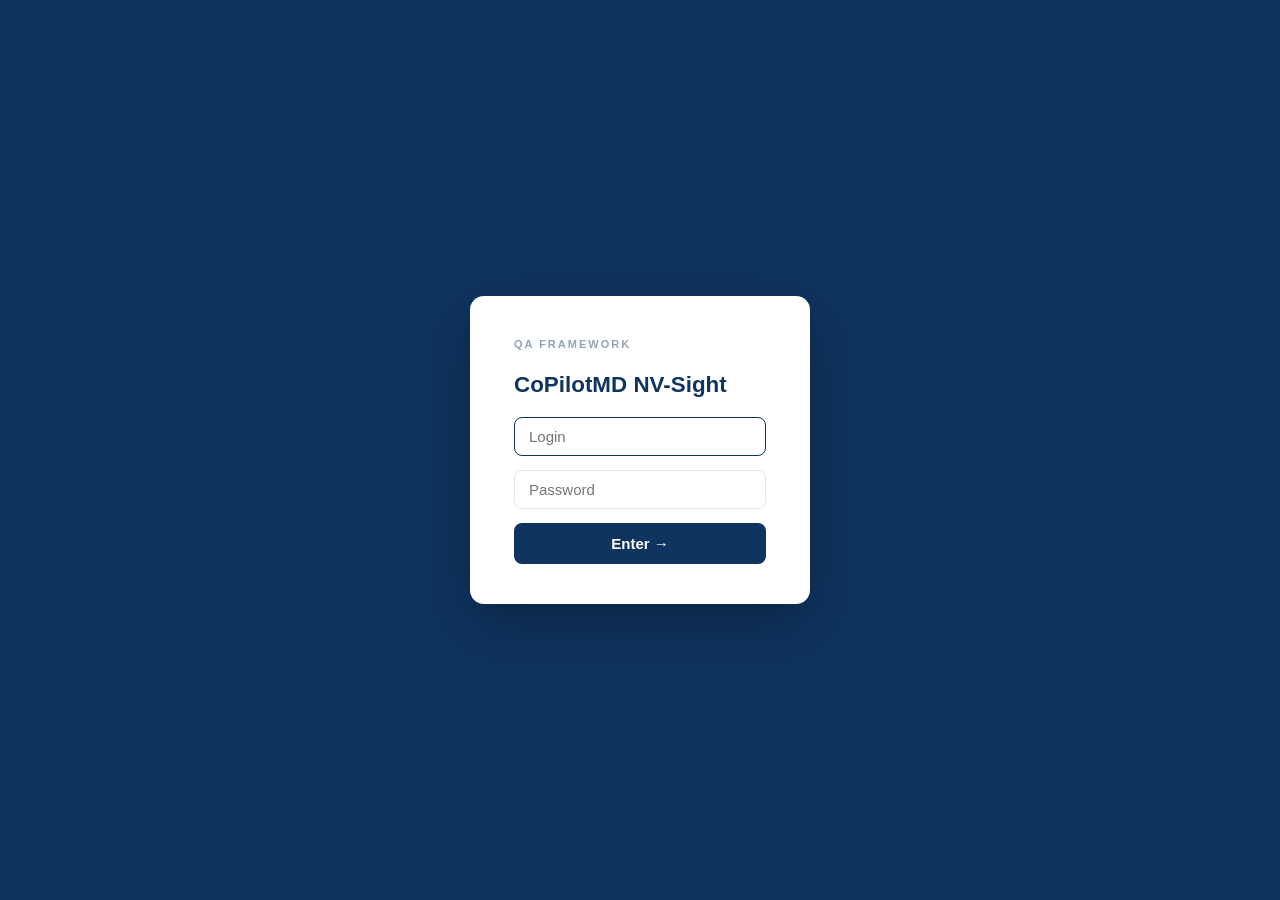
<file: index.html>
<!DOCTYPE html>
<html lang="en">
<head>
  <meta charset="UTF-8" />
  <meta name="viewport" content="width=device-width, initial-scale=1.0"/>
  <title>CoPilotMD NV-Sight — QA Framework</title>
  <link rel="icon" type="image/svg+xml" href="favicon.svg">
  <link rel="stylesheet" href="styles.css" />
</head>
<body>

<div id="login-screen">
  <div class="login-box">
    <div class="login-logo">QA Framework</div>
    <h2>CoPilotMD NV-Sight</h2>
    <input type="text"     id="login-user" placeholder="Login"    autocomplete="username" />
    <input type="password" id="login-pass" placeholder="Password" autocomplete="current-password"
           onkeydown="if(event.key==='Enter')doLogin()" />
    <div id="login-error"></div>
    <button onclick="doLogin()">Enter →</button>
  </div>
</div>

<div id="app-layout" class="layout" style="display:none">
  <nav id="sidebar">
    <div class="nav-header">
      <div class="logo">QA Framework</div>
      <h2>CoPilotMD<br>NV-Sight</h2>
      <div class="subtitle">Mykhailo Novozhenov · QA Expert</div>
    </div>
    <ul id="nav-list"></ul>
  </nav>
  <main id="main"></main>
</div>

<script src="app.js"></script>
</body>
</html>
</file>
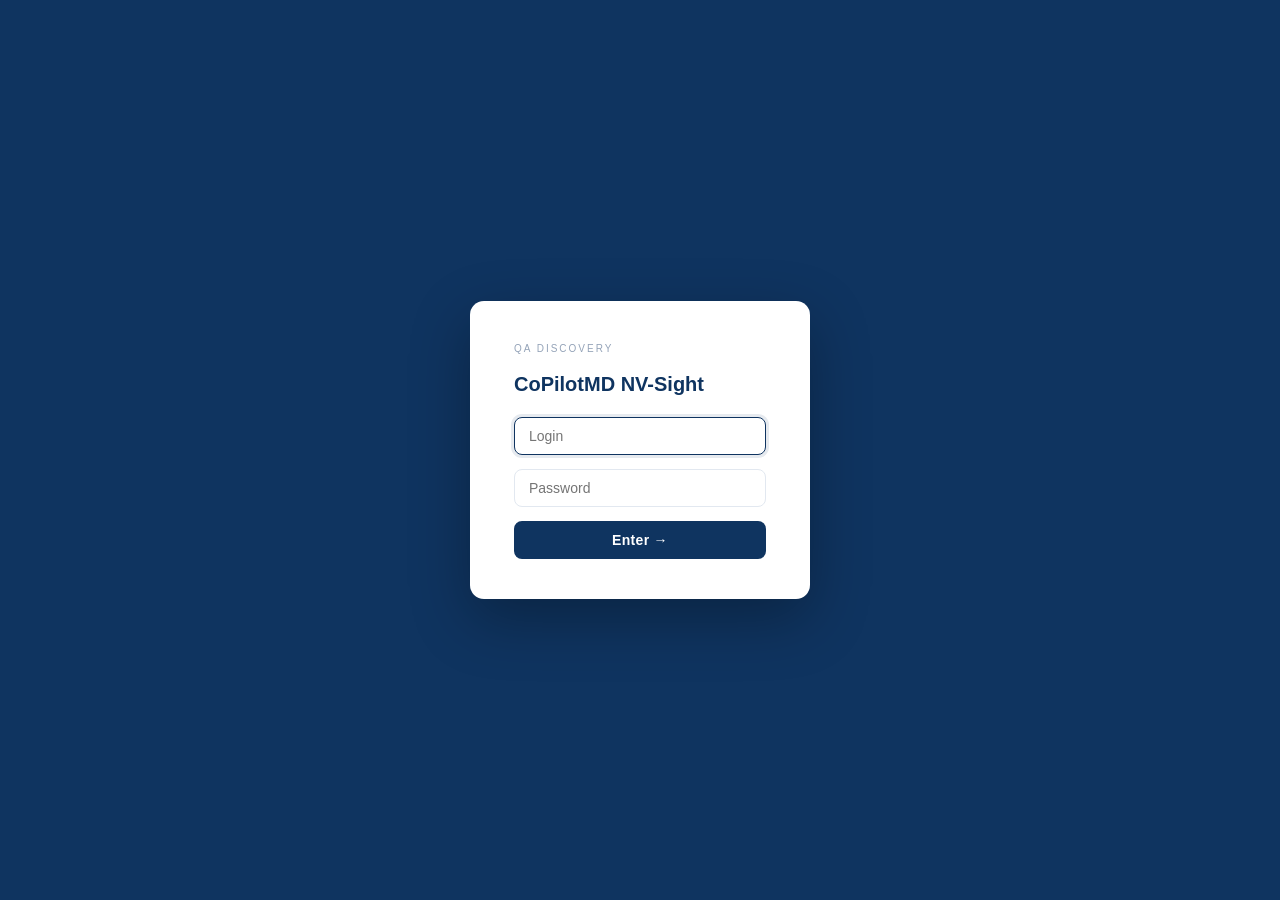
<file: index-old.html>
<!DOCTYPE html>
<html lang="en">
<head>
  <meta charset="UTF-8" />
  <meta name="viewport" content="width=device-width, initial-scale=1.0"/>
  <title>CoPilotMD NV-Sight — QA Discovery</title>
  <link rel="stylesheet" href="styles-old.css" />
</head>
<body>

<div id="login-screen">
  <div class="login-box">
    <div class="login-logo">QA Discovery</div>
    <h2>CoPilotMD NV-Sight</h2>
    <input type="text"     id="login-user" placeholder="Login"    autocomplete="username" />
    <input type="password" id="login-pass" placeholder="Password" autocomplete="current-password"
           onkeydown="if(event.key==='Enter')doLogin()" />
    <div id="login-error"></div>
    <button onclick="doLogin()">Enter →</button>
  </div>
</div>

<div id="app-layout" class="layout" style="display:none">
  <nav id="sidebar">
    <div class="nav-header">
      <div class="lang-switch">
        <button id="btn-en" class="lang-btn active" onclick="switchLang('en')">EN</button>
        <button id="btn-ru" class="lang-btn" onclick="switchLang('ru')">RU</button>
      </div>
      <div class="logo">QA Discovery</div>
      <h2>CoPilotMD<br>NV-Sight</h2>
      <div class="subtitle" id="nav-subtitle"></div>
    </div>
    <ul id="nav-list"></ul>
    <div id="nav-footer"></div>
  </nav>
  <main id="main"></main>
</div>

<script src="app-old.js"></script>
</body>
</html>
</file>
<file: styles.css>
* { box-sizing: border-box; margin: 0; padding: 0; }

body {
  font-family: -apple-system, BlinkMacSystemFont, 'Segoe UI', Roboto, sans-serif;
  background: #eef2f7;
  color: #1a1a2e;
  font-size: 15px;
  line-height: 1.6;
}

/* ── LOGIN ── */
#login-screen {
  display: flex;
  align-items: center;
  justify-content: center;
  min-height: 100vh;
  background: #0f3460;
}

.login-box {
  background: #fff;
  border-radius: 14px;
  padding: 40px 44px;
  width: 340px;
  display: flex;
  flex-direction: column;
  gap: 14px;
  box-shadow: 0 20px 60px rgba(0,0,0,0.3);
}

.login-logo {
  font-size: 11px;
  font-weight: 700;
  letter-spacing: 2px;
  text-transform: uppercase;
  color: #94a3b8;
}

.login-box h2 {
  font-size: 1.4rem;
  color: #0f3460;
  font-weight: 700;
}

.login-box input {
  padding: 10px 14px;
  border: 1.5px solid #e2e8f0;
  border-radius: 8px;
  font-size: 15px;
  outline: none;
  transition: border-color 0.15s;
}

.login-box input:focus { border-color: #0f3460; }

#login-error {
  display: none;
  color: #dc2626;
  font-size: 13px;
  font-weight: 500;
}

.login-box button {
  padding: 12px;
  background: #0f3460;
  color: #fff;
  border: none;
  border-radius: 8px;
  font-size: 15px;
  font-weight: 600;
  cursor: pointer;
  transition: opacity 0.15s;
}

.login-box button:hover { opacity: 0.88; }

/* ── LAYOUT ── */
.layout { display: flex; min-height: 100vh; }

/* ── SIDEBAR ── */
nav {
  width: 260px;
  min-width: 260px;
  background: #0f3460;
  color: #fff;
  position: sticky;
  top: 0;
  height: 100vh;
  overflow-y: scroll;
  scrollbar-gutter: stable;
  display: flex;
  flex-direction: column;
}

.nav-header {
  padding: 24px 20px 18px;
  border-bottom: 1px solid rgba(255,255,255,0.08);
}

.nav-header .logo {
  font-size: 10px;
  font-weight: 700;
  letter-spacing: 2px;
  text-transform: uppercase;
  color: #60a5fa;
  margin-bottom: 8px;
}

.nav-header h2 {
  font-size: 1.1rem;
  font-weight: 700;
  color: #fff;
  line-height: 1.3;
  margin-bottom: 6px;
}

.nav-header .subtitle {
  font-size: 11px;
  color: #7096b9;
  font-weight: 500;
}

#nav-list {
  flex: 1;
  list-style: none;
  padding: 8px 0 16px;
}

.group-label {
  padding: 12px 20px 4px;
  font-size: 11.5px;
  font-weight: 700;
  letter-spacing: 1px;
  text-transform: uppercase;
  color: #4a6fa5;
}

.group-label-btn {
  display: flex;
  align-items: center;
  justify-content: space-between;
  padding-right: 18px;
  cursor: pointer;
  user-select: none;
  transition: color 0.12s;
}

.group-label-inner {
  display: flex;
  flex-direction: column;
  gap: 1px;
}

.group-label-sub {
  font-size: 11px;
  font-weight: 500;
  letter-spacing: 0;
  text-transform: none;
  color: #7eb0d8;
  opacity: 0.9;
}

.group-label-btn:hover {
  color: #7eb0d8;
}

.group-arrow {
  font-size: 13px;
  font-weight: 400;
  letter-spacing: 0;
  transition: transform 0.2s ease;
  display: inline-block;
}

.group-arrow-collapsed {
  transform: rotate(-90deg);
}

#nav-list a {
  display: flex;
  align-items: center;
  gap: 10px;
  padding: 8px 20px;
  color: #a8c4e0;
  text-decoration: none;
  font-size: 14px;
  font-weight: 500;
  transition: background 0.12s, color 0.12s;
  border-left: 3px solid transparent;
}

#nav-list a:hover {
  background: rgba(255,255,255,0.06);
  color: #fff;
}

#nav-list a.active {
  background: rgba(96,165,250,0.12);
  color: #93c5fd;
  border-left-color: #60a5fa;
}

.nav-num {
  min-width: 20px;
  height: 20px;
  border-radius: 50%;
  background: rgba(255,255,255,0.07);
  font-size: 10px;
  font-weight: 700;
  display: flex;
  align-items: center;
  justify-content: center;
  color: #5a7da0;
  flex-shrink: 0;
}

#nav-list a.active .nav-num {
  background: rgba(96,165,250,0.22);
  color: #93c5fd;
}

.nav-ref-badge {
  font-size: 9px;
  font-weight: 700;
  letter-spacing: 0.04em;
  text-transform: uppercase;
  color: #64748b;
  background: rgba(100,116,139,0.15);
  border-radius: 4px;
  padding: 1px 5px;
  margin-left: 4px;
  vertical-align: middle;
  line-height: 1;
}

.nav-star-item {
  background: linear-gradient(90deg, rgba(251,191,36,0.12), rgba(251,191,36,0.04)) !important;
  border-left: 2px solid #f59e0b !important;
  color: #fbbf24 !important;
  font-weight: 600 !important;
}
.nav-star-item:hover {
  background: linear-gradient(90deg, rgba(251,191,36,0.2), rgba(251,191,36,0.08)) !important;
}
.nav-star-item.active {
  background: linear-gradient(90deg, rgba(251,191,36,0.25), rgba(251,191,36,0.1)) !important;
  color: #fcd34d !important;
}
.nav-star-badge {
  font-size: 9px;
  font-weight: 700;
  letter-spacing: 0.04em;
  color: #f59e0b;
  background: rgba(251,191,36,0.15);
  border-radius: 4px;
  padding: 1px 5px;
  margin-left: 6px;
  vertical-align: middle;
  line-height: 1;
}

.std-internal-note {
  display: flex;
  align-items: flex-start;
  gap: 9px;
  background: #f8fafc;
  border: 1px solid #e2e8f0;
  border-left: 3px solid #94a3b8;
  border-radius: 6px;
  padding: 10px 14px;
  margin-bottom: 18px;
  font-size: 12.5px;
  color: #475569;
  line-height: 1.55;
}
.std-internal-icon {
  font-size: 15px;
  flex-shrink: 0;
  margin-top: 1px;
}

/* ── MAIN ── */
main {
  flex: 1;
  background: #eef2f7;
  display: flex;
  flex-direction: column;
  align-items: center;
  padding: 24px 20px 48px;
  min-height: 100vh;
}

/* ── PROGRESS BAR ── */
.slide-progress {
  width: 100%;
  max-width: 1060px;
  height: 3px;
  background: #dde3ed;
  border-radius: 2px;
  margin-bottom: 18px;
  overflow: hidden;
}

.slide-progress-fill {
  height: 100%;
  background: linear-gradient(90deg, #3b82f6, #6366f1);
  border-radius: 2px;
  transition: width 0.35s ease;
}

/* ── TOP BAR ── */
.slide-topbar {
  width: 100%;
  max-width: 1060px;
  display: flex;
  align-items: center;
  justify-content: space-between;
  margin-bottom: 20px;
}

.slide-counter {
  font-size: 12px;
  font-weight: 700;
  letter-spacing: 0.8px;
  color: #94a3b8;
  text-transform: uppercase;
}

.slide-nav-btns {
  display: flex;
  gap: 8px;
}

.slide-btn {
  padding: 7px 18px;
  border-radius: 8px;
  border: 1.5px solid #d1d9e6;
  background: #fff;
  color: #475569;
  font-size: 13px;
  font-weight: 600;
  cursor: pointer;
  transition: all 0.12s;
}

.slide-btn:hover {
  background: #0f3460;
  color: #fff;
  border-color: #0f3460;
}

/* ── SLIDE CARD ── */
.slide-card {
  background: #fff;
  border-radius: 18px;
  box-shadow: 0 2px 20px rgba(15,52,96,0.07);
  padding: 48px 60px;
  width: 100%;
  max-width: 1060px;
  min-height: 520px;
  display: flex;
  flex-direction: column;
}

.slide-card-wide {
  max-width: 100%;
  padding: 40px 48px;
}

/* ── DOCUMENT REGISTRY WIDE TABLE ── */
.docr-wrap {
  overflow-y: auto;
  max-height: 68vh;
  border: 1px solid #e2e8f0;
  border-radius: 10px;
  margin-top: 4px;
}
.docr-full-table {
  width: 100%;
  border-collapse: collapse;
  font-size: 12.5px;
}
.docr-full-table thead {
  position: sticky;
  top: 0;
  z-index: 2;
}
.docr-full-table thead th {
  background: #1e4a7a;
  color: #e2e8f0;
  font-size: 11px;
  font-weight: 700;
  letter-spacing: 0.04em;
  text-transform: uppercase;
  padding: 10px 12px;
  text-align: left;
  border-right: 1px solid #2d5f9a;
  white-space: nowrap;
}
.docr-full-table thead th:last-child { border-right: none; }
.docr-full-table thead th.th-center { text-align: center; }
.docr-full-table tbody tr { background: #fff; }
.docr-full-table tbody tr:nth-child(even) { background: #f8fafc; }
.docr-full-table tbody tr:hover { background: #eff6ff; }
.docr-full-table .trc-td {
  padding: 9px 12px;
  border-bottom: 1px solid #e2e8f0;
  border-right: 1px solid #f1f5f9;
  vertical-align: top;
  font-size: 12.5px;
  color: #334155;
}
.docr-full-table .trc-td:last-child { border-right: none; }
.docr-full-table .docr-group-row td {
  background: #dbeafe;
  color: #1e40af;
  font-size: 10px;
  font-weight: 700;
  letter-spacing: 0.1em;
  text-transform: uppercase;
  padding: 5px 12px;
  border-right: none;
}
.docr-full-table .docr-name  { font-weight: 700; color: #1e293b; white-space: nowrap; }
.docr-full-table .docr-section { color: #64748b; white-space: nowrap; }
.docr-full-table .docr-center { text-align: center; white-space: nowrap; }
.docr-full-table .docr-notes { color: #475569; line-height: 1.45; }
.docr-legend {
  display: flex;
  gap: 24px;
  margin-top: 12px;
  padding: 12px 16px;
  background: #f8fafc;
  border: 1px solid #e2e8f0;
  border-radius: 8px;
}
.docr-legend-group { flex: 1; }
.docr-legend-title {
  font-size: 10.5px;
  font-weight: 700;
  letter-spacing: 0.08em;
  text-transform: uppercase;
  color: #94a3b8;
  margin-bottom: 8px;
}
.docr-legend-items { display: flex; flex-direction: column; gap: 5px; }
.docr-legend-item {
  display: flex;
  align-items: flex-start;
  gap: 8px;
  font-size: 11.5px;
  color: #475569;
  line-height: 1.4;
}
.docr-legend-item .docr-badge { flex-shrink: 0; margin-top: 1px; }

/* ── FDA SUBMISSION PLAN ── */
.fsp-summary-strip {
  display: flex;
  align-items: center;
  gap: 12px;
  margin-bottom: 4px;
}
.fsp-sum-item {
  flex: 1;
  border-radius: 10px;
  padding: 14px 16px;
  text-align: center;
}
.fsp-sum-opt  { background: #dcfce7; border: 1.5px solid #86efac; }
.fsp-sum-real { background: #fffbeb; border: 1.5px solid #fcd34d; }
.fsp-sum-risk { background: #fef2f2; border: 1.5px solid #fecaca; }
.fsp-sum-val {
  font-size: 22px;
  font-weight: 800;
  color: #1e293b;
  margin-bottom: 4px;
}
.fsp-sum-label { font-size: 11.5px; color: #475569; line-height: 1.4; }
.fsp-sum-arrow { font-size: 20px; color: #cbd5e1; flex-shrink: 0; }

.fsp-table tbody tr { background: #fff; }
.fsp-table tbody tr:nth-child(even) { background: #f8fafc; }
.fsp-table tbody tr:hover { background: #eff6ff; }

.fsp-td { padding: 12px 14px; border-bottom: 1px solid #e2e8f0; border-right: 1px solid #f1f5f9; vertical-align: top; font-size: 12.5px; }
.fsp-td:last-child { border-right: none; }
.fsp-td-phase { white-space: nowrap; }
.fsp-phase-badge {
  display: inline-block;
  font-size: 10px;
  font-weight: 800;
  letter-spacing: 0.06em;
  text-transform: uppercase;
  padding: 2px 8px;
  border-radius: 6px;
  margin-bottom: 4px;
}
.fsp-p0 { background: #f1f5f9; color: #475569; border: 1px solid #cbd5e1; }
.fsp-p1 { background: #dbeafe; color: #1e40af; border: 1px solid #93c5fd; }
.fsp-p2 { background: #dcfce7; color: #166534; border: 1px solid #86efac; }
.fsp-p3 { background: #fef9c3; color: #854d0e; border: 1px solid #fde047; }
.fsp-p4 { background: #fae8ff; color: #7e22ce; border: 1px solid #d8b4fe; }
.fsp-phase-label { font-size: 13px; font-weight: 700; color: #1e293b; }
.fsp-phase-weeks { font-size: 11px; color: #64748b; margin-top: 2px; }
.fsp-list { margin: 0; padding-left: 16px; }
.fsp-list li { margin-bottom: 4px; color: #334155; line-height: 1.45; }
.fsp-td-del { color: #166534; font-weight: 500; line-height: 1.5; }
.fsp-td-dep { color: #1e3a5f; line-height: 1.5; }
.fsp-td-risk { color: #92400e; line-height: 1.5; font-style: italic; }
.fsp-note {
  margin-top: 14px;
  background: #f0fdf4;
  border: 1.5px solid #86efac;
  border-radius: 8px;
  padding: 10px 16px;
  font-size: 12.5px;
  color: #166534;
  line-height: 1.55;
}
/* ── 30/90/180 PLAN ── */
.p3-grid {
  display: grid;
  grid-template-columns: repeat(3, 1fr);
  gap: 16px;
  margin-bottom: 16px;
}
.p3-col {
  border-radius: 12px;
  overflow: hidden;
  display: flex;
  flex-direction: column;
  border: 1.5px solid;
}
.p3-col-30  { border-color: #93c5fd; }
.p3-col-90  { border-color: #6ee7b7; }
.p3-col-180 { border-color: #c4b5fd; }
.p3-header {
  padding: 16px 18px 14px;
  color: #fff;
}
.p3-col-30  .p3-header { background: #1e40af; }
.p3-col-90  .p3-header { background: #065f46; }
.p3-col-180 .p3-header { background: #5b21b6; }
.p3-days {
  font-size: 28px;
  font-weight: 800;
  letter-spacing: -0.5px;
  line-height: 1;
  margin-bottom: 4px;
}
.p3-theme {
  font-size: 13px;
  font-weight: 600;
  opacity: 0.9;
}
.p3-body {
  padding: 14px 16px;
  flex: 1;
  display: flex;
  flex-direction: column;
  gap: 10px;
  background: #fff;
}
.p3-section-label {
  font-size: 10px;
  font-weight: 700;
  letter-spacing: 0.1em;
  text-transform: uppercase;
  color: #94a3b8;
  margin-bottom: -4px;
}
.p3-list {
  margin: 0;
  padding-left: 16px;
  display: flex;
  flex-direction: column;
  gap: 5px;
}
.p3-list li {
  font-size: 13px;
  color: #334155;
  line-height: 1.45;
}
.p3-outcome {
  margin-top: auto;
  display: flex;
  align-items: flex-start;
  gap: 8px;
  background: #f8fafc;
  border-radius: 8px;
  padding: 10px 12px;
  font-size: 13px;
  font-weight: 600;
  color: #1e293b;
  line-height: 1.4;
}
.p3-outcome-icon {
  font-size: 15px;
  color: #22c55e;
  flex-shrink: 0;
  margin-top: 1px;
}
.p3-docs {
  border-top: 1px solid #e2e8f0;
  padding-top: 10px;
  margin-top: 4px;
}
.p3-docs-label {
  font-size: 10px;
  font-weight: 700;
  letter-spacing: 0.1em;
  text-transform: uppercase;
  color: #94a3b8;
  margin-bottom: 7px;
}
.p3-docs-list {
  display: flex;
  flex-wrap: wrap;
  gap: 5px;
}
.p3-doc {
  font-size: 11px;
  font-weight: 600;
  padding: 3px 8px;
  border-radius: 5px;
  background: #f1f5f9;
  color: #334155;
  border: 1px solid #e2e8f0;
  display: inline-flex;
  align-items: center;
  gap: 5px;
}
a.p3-doc-link {
  text-decoration: none;
  cursor: pointer;
  transition: background 0.15s, border-color 0.15s;
}
a.p3-doc-link:hover {
  background: #e0f2fe;
  border-color: #7dd3fc;
  color: #0369a1;
}
.p3-doc-cat {
  font-size: 10px;
  font-weight: 800;
  padding: 1px 4px;
  border-radius: 3px;
  line-height: 1;
  flex-shrink: 0;
}
.p3-doc-cat-f {
  background: #fef9c3;
  color: #854d0e;
  border: 1px solid #fde047;
}
.p3-doc-cat-o {
  background: #fef9c3;
  color: #854d0e;
  border: 1px solid #fde047;
}
.p3-doc-cat-r {
  background: #fef9c3;
  color: #854d0e;
  border: 1px solid #fde047;
}

.p3-note {
  font-size: 12px;
  color: #64748b;
  border-left: 3px solid #cbd5e1;
  padding: 6px 12px;
  line-height: 1.5;
}

.fsp-factors-label {
  font-size: 11px;
  font-weight: 700;
  letter-spacing: 0.08em;
  text-transform: uppercase;
  color: #94a3b8;
  margin: 16px 0 8px;
}
.fsp-factors {
  display: grid;
  grid-template-columns: repeat(3, 1fr);
  gap: 12px;
  margin-top: 14px;
}
.fsp-factor {
  background: #f8fafc;
  border: 1px solid #e2e8f0;
  border-radius: 8px;
  padding: 12px 14px;
}
.fsp-factor-title {
  font-size: 12.5px;
  font-weight: 700;
  color: #1e293b;
  margin-bottom: 6px;
}
.fsp-factor-body {
  font-size: 12px;
  color: #475569;
  line-height: 1.55;
}

.slide-icon {
  font-size: 3rem;
  line-height: 1;
  margin-bottom: 16px;
}

.slide-title {
  font-size: 2.2rem;
  font-weight: 800;
  color: #0f172a;
  line-height: 1.15;
  margin-bottom: 14px;
}

.slide-group-badge {
  display: inline-block;
  padding: 4px 14px;
  border-radius: 20px;
  font-size: 11px;
  font-weight: 700;
  letter-spacing: 0.8px;
  text-transform: uppercase;
  margin-bottom: 28px;
}

.badge-foundation   { background:#eff6ff; color:#1d4ed8; border:1px solid #bfdbfe; }
.badge-operational  { background:#f0fdf4; color:#15803d; border:1px solid #86efac; }
.badge-regulatory   { background:#fffbeb; color:#92400e; border:1px solid #fcd34d; }
.badge-standards    { background:#f5f3ff; color:#6d28d9; border:1px solid #c4b5fd; }
.badge-reference    { background:#f1f5f9; color:#475569; border:1px solid #cbd5e1; }

.slide-divider {
  height: 1px;
  background: #f1f5f9;
  margin-bottom: 30px;
}

.slide-body {
  flex: 1;
  color: #374151;
  font-size: 15px;
  line-height: 1.75;
}

.slide-placeholder {
  color: #cbd5e1;
  font-size: 14px;
  font-style: italic;
  text-align: center;
  margin-top: 80px;
}

/* ── OVERVIEW ── */
.overview-intro {
  color: #475569;
  font-size: 15px;
  margin-bottom: 30px;
  max-width: 640px;
  line-height: 1.65;
}

.ov-scope-note {
  background: #0f3460;
  border-radius: 10px;
  padding: 18px 22px;
  margin-bottom: 28px;
}

.ov-scope-label {
  font-size: 10px;
  font-weight: 700;
  letter-spacing: 1px;
  text-transform: uppercase;
  color: #60a5fa;
  margin-bottom: 10px;
}

.ov-scope-text {
  color: #cbd5e1;
  font-size: 13.5px;
  line-height: 1.7;
}

.ov-scope-key {
  color: #fff;
  font-size: 14px;
  line-height: 1.65;
  padding-top: 2px;
  border-top: 1px solid rgba(255,255,255,0.1);
}

.ov-disclaimer {
  background: #f8fafc;
  border: 1px solid #e2e8f0;
  border-left: 3px solid #94a3b8;
  border-radius: 0 10px 10px 0;
  padding: 16px 20px;
  margin-bottom: 28px;
}

.ov-disclaimer-text {
  color: #475569;
  font-size: 13.5px;
  line-height: 1.7;
}

.ov-link {
  color: #3b82f6;
  text-decoration: underline;
  text-underline-offset: 2px;
}

.ov-link:hover { color: #1d4ed8; }

.ov-update-note {
  background: #eff6ff;
  border: 1px solid #bfdbfe;
  border-left: 3px solid #3b82f6;
  border-radius: 0 10px 10px 0;
  padding: 14px 20px;
  margin-bottom: 28px;
}

.ov-update-label {
  font-size: 10px;
  font-weight: 700;
  letter-spacing: 1px;
  text-transform: uppercase;
  color: #1d4ed8;
  margin-bottom: 8px;
}

.ov-update-text {
  color: #1e3a5f;
  font-size: 13.5px;
  line-height: 1.7;
}

.doc-group-section {
  margin-bottom: 22px;
}

.doc-group-title {
  font-size: 10px;
  font-weight: 700;
  letter-spacing: 1.5px;
  text-transform: uppercase;
  margin-bottom: 10px;
}

.doc-group-title.standards   { color: #8b5cf6; }
.doc-group-title.foundation  { color: #3b82f6; }
.doc-group-title.operational { color: #22c55e; }
.doc-group-title.regulatory  { color: #eab308; }

.doc-group-toggle {
  display: flex;
  align-items: center;
  justify-content: space-between;
  cursor: pointer;
  user-select: none;
  padding-right: 2px;
}

.doc-group-toggle:hover { opacity: 0.75; }

.ov-arrow {
  font-size: 13px;
  font-weight: 400;
  letter-spacing: 0;
  text-transform: none;
  transition: transform 0.2s ease;
  display: inline-block;
}

.ov-arrow-collapsed { transform: rotate(-90deg); }

.doc-chips {
  display: flex;
  flex-wrap: wrap;
  gap: 8px;
}

.doc-chip {
  display: flex;
  align-items: center;
  gap: 7px;
  padding: 8px 14px;
  border-radius: 10px;
  background: #f8fafc;
  border: 1.5px solid #e2e8f0;
  font-size: 13px;
  font-weight: 500;
  color: #334155;
  cursor: pointer;
  transition: all 0.12s;
  user-select: none;
}

.doc-chip:hover {
  background: #0f3460;
  color: #fff;
  border-color: #0f3460;
  transform: translateY(-1px);
  box-shadow: 0 4px 12px rgba(15,52,96,0.15);
}

/* ── STANDARDS SLIDES ── */
.std-type-badge {
  display: inline-block;
  padding: 3px 12px;
  border-radius: 20px;
  font-size: 11px;
  font-weight: 700;
  letter-spacing: 0.5px;
  text-transform: uppercase;
  margin-bottom: 16px;
}
.tc-law         { background:#fef2f2; color:#991b1b; border:1px solid #fca5a5; }
.tc-standard    { background:#eff6ff; color:#1d4ed8; border:1px solid #bfdbfe; }
.tc-guidance    { background:#f0fdf4; color:#15803d; border:1px solid #86efac; }
.tc-operational { background:#f5f3ff; color:#6d28d9; border:1px solid #c4b5fd; }

.std-what {
  color: #374151;
  font-size: 14.5px;
  line-height: 1.7;
  margin-bottom: 22px;
  padding: 14px 18px;
  background: #f8fafc;
  border-left: 3px solid #e2e8f0;
  border-radius: 0 8px 8px 0;
}

.std-section-title {
  font-size: 11px;
  font-weight: 700;
  letter-spacing: 1px;
  text-transform: uppercase;
  color: #94a3b8;
  margin-bottom: 10px;
}

.std-reqs {
  display: flex;
  flex-direction: column;
  gap: 8px;
  margin-bottom: 20px;
}

.std-req-item {
  padding: 10px 14px;
  background: #f8fafc;
  border-radius: 8px;
  border: 1px solid #e9eef5;
}

.std-req-h {
  font-size: 13px;
  font-weight: 700;
  color: #1e293b;
  margin-bottom: 3px;
}

.std-req-d {
  font-size: 13px;
  color: #64748b;
  line-height: 1.5;
}

.std-two-col {
  display: grid;
  grid-template-columns: 1fr 1fr;
  gap: 20px;
  margin-bottom: 20px;
}

.std-chip-row {
  display: flex;
  flex-wrap: wrap;
  gap: 6px;
}

.std-doc-chip, .std-ref-chip {
  display: inline-block;
  padding: 5px 10px;
  border-radius: 8px;
  font-size: 12px;
  font-weight: 500;
  cursor: pointer;
  transition: all 0.12s;
}

.std-doc-chip {
  background: #eff6ff;
  color: #1d4ed8;
  border: 1px solid #bfdbfe;
}
.std-doc-chip:hover { background: #1d4ed8; color: #fff; }

.std-ref-chip {
  background: #f5f3ff;
  color: #6d28d9;
  border: 1px solid #c4b5fd;
  flex-shrink: 0;
}
.std-ref-chip:hover { background: #6d28d9; color: #fff; }

.std-refs-list { display: flex; flex-direction: column; gap: 10px; }

.std-ref-row {
  background: #fafafa;
  border: 1px solid #e9eef5;
  border-radius: 8px;
  padding: 10px 14px;
}

.std-ref-top {
  display: flex;
  align-items: center;
  gap: 8px;
  margin-bottom: 6px;
  flex-wrap: wrap;
}

.std-ref-note {
  font-size: 12.5px;
  color: #64748b;
  line-height: 1.55;
}

.std-rel-badge {
  font-size: 10px;
  font-weight: 700;
  padding: 2px 8px;
  border-radius: 4px;
  text-transform: uppercase;
  letter-spacing: 0.5px;
  white-space: nowrap;
}
.rel-obshhee     { background: #e0f2fe; color: #0369a1; }
.rel-dopolnenie  { background: #dcfce7; color: #15803d; }
.rel-vzaimozavis { background: #f5f3ff; color: #6d28d9; }

.std-pitfall-block {
  background: #fffbeb;
  border: 1px solid #fde68a;
  border-radius: 10px;
  padding: 14px 18px;
}

.std-pitfall-list {
  margin: 0;
  padding-left: 18px;
  display: flex;
  flex-direction: column;
  gap: 6px;
}

.std-pitfall-list li {
  font-size: 13px;
  color: #78350f;
  line-height: 1.5;
}

/* ── STANDARDS OVERVIEW GRID ── */
.std-overview-grid {
  display: flex;
  flex-direction: column;
  gap: 8px;
}

.std-overview-card {
  display: flex;
  align-items: center;
  gap: 14px;
  padding: 12px 16px;
  background: #f8fafc;
  border: 1.5px solid #e2e8f0;
  border-radius: 10px;
  cursor: pointer;
  transition: all 0.12s;
}

.std-overview-card:hover {
  background: #0f3460;
  border-color: #0f3460;
}
.std-overview-card:hover .std-overview-title,
.std-overview-card:hover .std-overview-sub { color: #fff; }

.std-overview-icon { font-size: 1.5rem; flex-shrink: 0; }

.std-overview-body { flex: 1; display: flex; align-items: center; gap: 12px; flex-wrap: wrap; }

.std-overview-title {
  font-size: 14px;
  font-weight: 700;
  color: #1e293b;
  min-width: 180px;
}

.std-overview-sub {
  font-size: 12px;
  color: #94a3b8;
  flex: 1;
}

.slide-ext-link {
  color: #3b82f6;
  text-decoration: underline;
  text-underline-offset: 2px;
  font-weight: 600;
}
.slide-ext-link:hover { color: #1d4ed8; }

/* ── REFERENCED DOCUMENTS ── */
.refdoc-groups { display: flex; flex-direction: column; gap: 14px; }
.refdoc-group {
  border: 1px solid #e2e8f0; border-radius: 10px; overflow: hidden;
}
.refdoc-group-header {
  display: flex; align-items: center; gap: 8px;
  background: #f8fafc; padding: 9px 14px;
  border-bottom: 1px solid #e2e8f0;
}
.refdoc-group-icon { font-size: 16px; }
.refdoc-group-label { font-size: 13px; font-weight: 700; color: #1e293b; }
.refdoc-row {
  display: grid;
  grid-template-columns: 210px 1fr 200px;
  gap: 12px;
  padding: 10px 14px;
  border-bottom: 1px solid #f1f5f9;
  align-items: start;
}
.refdoc-row:last-child { border-bottom: none; }
.refdoc-name { font-size: 13px; font-weight: 600; }
.refdoc-full { font-size: 12.5px; color: #475569; line-height: 1.5; }
.refdoc-version { font-size: 12px; color: #94a3b8; text-align: right; }

/* ── TEST STRATEGY ── */
.ts-intro {
  color: #475569;
  font-size: 15px;
  line-height: 1.7;
  margin-bottom: 24px;
  padding: 14px 18px;
  background: #f8fafc;
  border-left: 3px solid #e2e8f0;
  border-radius: 0 8px 8px 0;
}

.ts-label-row {
  display: flex;
  align-items: center;
  gap: 10px;
  margin-bottom: 14px;
}

.ts-must-label {
  font-size: 10px;
  font-weight: 700;
  letter-spacing: 1px;
  text-transform: uppercase;
  background: #eff6ff;
  color: #1d4ed8;
  border: 1px solid #bfdbfe;
  padding: 3px 10px;
  border-radius: 4px;
}

.ts-label-sub {
  font-size: 12px;
  color: #94a3b8;
}

.ts-sections {
  display: flex;
  flex-direction: column;
  gap: 10px;
  margin-bottom: 24px;
}

.ts-section {
  border: 1px solid #e9eef5;
  border-radius: 10px;
  overflow: hidden;
}

.ts-section-header {
  padding: 10px 14px 8px;
  background: #f8fafc;
  border-bottom: 1px solid #e9eef5;
}

.ts-section-title {
  font-size: 15.5px;
  font-weight: 700;
  color: #1e293b;
}

.ts-section-what {
  padding: 11px 14px;
  font-size: 14.5px;
  color: #475569;
  line-height: 1.65;
  border-bottom: 1px solid #e9eef5;
}

.ts-nvsight-block {
  padding: 10px 14px;
  background: #eff6ff;
}

.ts-nvsight-label {
  font-size: 9px;
  font-weight: 700;
  letter-spacing: 1px;
  text-transform: uppercase;
  color: #1d4ed8;
  margin-bottom: 5px;
}

.ts-nvsight-text {
  font-size: 14.5px;
  color: #1e3a5f;
  line-height: 1.65;
}

.ts-nvsight-list {
  margin: 0;
  padding-left: 16px;
  display: flex;
  flex-direction: column;
  gap: 7px;
}

.ts-nvsight-list li {
  font-size: 14.5px;
  color: #1e3a5f;
  line-height: 1.6;
}

.ts-nv-label {
  font-weight: 700;
  text-decoration: underline;
  text-underline-offset: 2px;
}

.ts-entry-block {
  background: #f5f3ff;
}

.ts-entry-block .ts-nvsight-label {
  color: #6d28d9;
}

.ts-entry-block .ts-nvsight-list li {
  color: #3b1f7a;
}

/* ── TEST MATRIX ── */
.tm-legend {
  display: flex;
  flex-wrap: wrap;
  gap: 8px 20px;
  margin-bottom: 14px;
  padding: 10px 14px;
  background: #f8fafc;
  border-radius: 8px;
  border: 1px solid #e9eef5;
}

.tm-legend-item {
  display: flex;
  align-items: center;
  gap: 6px;
  font-size: 12px;
  color: #475569;
}

.tm-legend-sym { font-size: 13px; }

.tm-legend-label { color: #475569; }

.tm-legend-note {
  font-size: 11.5px;
  color: #64748b;
  line-height: 1.6;
  margin-bottom: 14px;
  padding: 8px 14px;
  background: #f1f5f9;
  border-radius: 6px;
  border-left: 3px solid #94a3b8;
}

.tm-legend-link {
  color: #3b82f6;
  cursor: pointer;
  text-decoration: underline;
  text-underline-offset: 2px;
}

.tm-table-wrap {
  overflow-x: auto;
  border-radius: 10px;
  border: 1px solid #e9eef5;
}

.tm-table {
  width: 100%;
  border-collapse: collapse;
  font-size: 12.5px;
}

.tm-th-label {
  padding: 10px 14px;
  text-align: left;
  font-size: 10px;
  font-weight: 700;
  letter-spacing: 0.8px;
  text-transform: uppercase;
  color: #94a3b8;
  background: #f8fafc;
  border-bottom: 2px solid #e2e8f0;
  min-width: 280px;
}

.tm-th-col {
  padding: 8px 8px 6px;
  text-align: center;
  font-size: 10px;
  font-weight: 700;
  letter-spacing: 0.8px;
  text-transform: uppercase;
  color: #94a3b8;
  background: #f8fafc;
  border-bottom: 2px solid #e2e8f0;
  min-width: 76px;
  line-height: 1.3;
}

.tm-th-owner {
  font-size: 9px;
  font-weight: 500;
  letter-spacing: 0;
  text-transform: none;
  color: #cbd5e1;
  margin-top: 3px;
}

.tm-section-header {
  padding: 7px 14px;
  font-size: 11px;
  font-weight: 700;
  letter-spacing: 0.4px;
  color: #fff;
  background: #1e293b;
}

.tm-oos-header { background: #6d28d9; }

.tm-row-label {
  padding: 7px 14px;
  font-size: 12.5px;
  color: #334155;
  border-bottom: 1px solid #f1f5f9;
  line-height: 1.4;
}

.tm-cell {
  text-align: center;
  padding: 7px 4px;
  border-bottom: 1px solid #f1f5f9;
  font-size: 13px;
  vertical-align: middle;
  white-space: nowrap;
}

.tm-cell-full    { background: #f0fdf4; }
.tm-cell-partial { background: #fffbeb; }
.tm-cell-na      { color: #cbd5e1; }
.tm-cell-oos     { background: #f5f3ff; }

.tm-pri {
  display: inline-block;
  font-size: 9px;
  font-weight: 700;
  padding: 1px 4px;
  border-radius: 3px;
  margin-left: 3px;
  vertical-align: middle;
  line-height: 1.5;
}

.tm-pri-p0 { background: #fee2e2; color: #991b1b; }
.tm-pri-p1 { background: #ffedd5; color: #9a3412; }
.tm-pri-p2 { background: #fef9c3; color: #854d0e; }
.tm-pri-p3 { background: #f0fdf4; color: #166534; }

/* ── GLOSSARY ── */
.gl-list {
  display: flex;
  flex-direction: column;
  gap: 8px;
}

.gl-row {
  display: flex;
  align-items: flex-start;
  gap: 14px;
  padding: 10px 14px;
  background: #f8fafc;
  border: 1px solid #e9eef5;
  border-radius: 8px;
}

.gl-abbr {
  font-size: 13px;
  font-weight: 800;
  color: #1e293b;
  min-width: 72px;
  padding-top: 1px;
  font-family: 'SF Mono', 'Fira Code', monospace;
  letter-spacing: 0.3px;
}

.gl-body { flex: 1; }

.gl-full {
  font-size: 13px;
  font-weight: 600;
  color: #334155;
  margin-bottom: 2px;
}

.gl-note {
  font-size: 12px;
  color: #64748b;
  line-height: 1.5;
}

.ts-nicehave-block {
  background: #f8fafc;
  border: 1px solid #e2e8f0;
  border-radius: 10px;
  padding: 16px 20px;
}

.ts-nicehave-title {
  font-size: 11px;
  font-weight: 700;
  letter-spacing: 1px;
  text-transform: uppercase;
  color: #94a3b8;
  margin-bottom: 8px;
}

.ts-nicehave-note {
  font-size: 12.5px;
  color: #64748b;
  margin-bottom: 10px;
  line-height: 1.5;
}

.ts-nice-list {
  padding-left: 18px;
  display: flex;
  flex-direction: column;
  gap: 4px;
}

.ts-nice-item {
  font-size: 13px;
  color: #475569;
}

/* ── BUG REPORTING ── */
.br-section-title {
  font-size: 11px;
  font-weight: 700;
  letter-spacing: 1.2px;
  text-transform: uppercase;
  color: #64748b;
  margin: 22px 0 12px;
}

.br-fields-list {
  display: flex;
  flex-direction: column;
  gap: 0;
  border: 1px solid #e2e8f0;
  border-radius: 10px;
  overflow: hidden;
}

.br-field-row {
  display: grid;
  grid-template-columns: 148px 1fr;
  border-bottom: 1px solid #e2e8f0;
}
.br-field-row:last-child { border-bottom: none; }

.br-field-label {
  background: #f1f5f9;
  padding: 12px 14px;
  font-size: 12.5px;
  font-weight: 700;
  color: #334155;
  border-right: 1px solid #e2e8f0;
  display: flex;
  align-items: flex-start;
}

.br-field-body {
  padding: 10px 14px;
  display: flex;
  flex-direction: column;
  gap: 4px;
  background: #fff;
}

.br-field-hint {
  font-size: 12.5px;
  color: #475569;
  line-height: 1.5;
}

.br-field-ex {
  font-size: 12px;
  color: #64748b;
  font-style: italic;
  line-height: 1.5;
}

.br-ex-tag {
  display: inline-block;
  font-style: normal;
  font-size: 10px;
  font-weight: 700;
  background: #e2e8f0;
  color: #475569;
  border-radius: 3px;
  padding: 1px 5px;
  margin-right: 5px;
  letter-spacing: 0.5px;
  vertical-align: middle;
}

.br-field-desc-parent .br-field-label {
  background: #ede9fe;
  color: #5b21b6;
  font-weight: 800;
}

.br-field-sub .br-field-label {
  background: #f5f3ff;
  color: #6d28d9;
  padding-left: 22px;
  font-size: 11.5px;
  font-weight: 600;
  border-right-color: #ddd6fe;
}

.br-field-sub {
  border-left: 3px solid #c4b5fd;
}

.br-field-note {
  font-size: 11.5px;
  color: #94a3b8;
  line-height: 1.5;
  padding-top: 2px;
  border-top: 1px dashed #e2e8f0;
  margin-top: 2px;
}

.br-esc-grid {
  display: flex;
  flex-direction: column;
  gap: 10px;
}

.br-esc-block {
  border-radius: 8px;
  border: 1px solid #e2e8f0;
  overflow: hidden;
}

.br-esc-header {
  display: flex;
  align-items: center;
  gap: 10px;
  padding: 10px 14px;
  background: #f8fafc;
  border-bottom: 1px solid #e2e8f0;
}

.br-esc-pri {
  display: inline-block;
  font-size: 11px;
  font-weight: 700;
  padding: 2px 8px;
  border-radius: 4px;
  letter-spacing: 0.5px;
}

.br-esc-title {
  font-size: 13px;
  font-weight: 600;
  color: #334155;
}

.br-esc-list {
  padding: 10px 14px 10px 28px;
  display: flex;
  flex-direction: column;
  gap: 4px;
  background: #fff;
}

.br-esc-list li {
  font-size: 12.5px;
  color: #475569;
  line-height: 1.5;
}

.br-oos-block {
  background: #faf5ff;
  border: 1px solid #e9d5ff;
  border-radius: 10px;
  padding: 16px 20px;
}

.br-oos-label {
  font-size: 10px;
  font-weight: 700;
  letter-spacing: 1px;
  text-transform: uppercase;
  color: #7c3aed;
  margin-bottom: 12px;
}

.br-oos-list {
  padding-left: 18px;
  display: flex;
  flex-direction: column;
  gap: 8px;
}

.br-oos-list li {
  font-size: 13px;
  color: #374151;
  line-height: 1.6;
}

/* ── QA METRICS ── */
.mq-groups {
  display: flex;
  flex-direction: column;
  gap: 16px;
}

.mq-group {
  border: 1px solid #e2e8f0;
  border-radius: 10px;
  overflow: hidden;
}

.mq-group-header {
  display: flex;
  align-items: center;
  gap: 10px;
  padding: 11px 16px;
  background: #1e293b;
  color: #fff;
}

.mq-group-icon { font-size: 15px; }

.mq-group-title {
  font-size: 13px;
  font-weight: 700;
  letter-spacing: 0.3px;
}

.mq-group-desc {
  font-size: 12.5px;
  color: #475569;
  line-height: 1.55;
  padding: 10px 16px 0;
  background: #f8fafc;
  border-bottom: 1px solid #e2e8f0;
  padding-bottom: 10px;
}

.mq-metric-table {
  display: flex;
  flex-direction: column;
  background: #fff;
}

.mq-metric-thead {
  display: grid;
  grid-template-columns: 160px 1fr 160px 1fr;
  background: #f1f5f9;
  border-bottom: 1px solid #e2e8f0;
  padding: 6px 0;
}

.mq-metric-thead > div {
  padding: 0 12px;
  font-size: 10px;
  font-weight: 700;
  text-transform: uppercase;
  letter-spacing: 0.8px;
  color: #94a3b8;
}

.mq-metric-row {
  display: grid;
  grid-template-columns: 160px 1fr 160px 1fr;
  border-bottom: 1px solid #f1f5f9;
  align-items: start;
}
.mq-metric-row:last-child { border-bottom: none; }

.mq-metric-label {
  padding: 10px 12px;
  font-size: 12px;
  font-weight: 700;
  color: #334155;
  background: #fafafa;
  border-right: 1px solid #e2e8f0;
  line-height: 1.4;
}

.mq-metric-formula {
  padding: 10px 12px;
  font-size: 11.5px;
  color: #475569;
  font-family: 'SF Mono', 'Fira Code', monospace;
  line-height: 1.5;
  border-right: 1px solid #e2e8f0;
}

.mq-metric-gate {
  padding: 10px 12px;
  font-size: 11.5px;
  color: #1e293b;
  font-weight: 600;
  border-right: 1px solid #e2e8f0;
  line-height: 1.4;
}

.mq-metric-nv {
  padding: 10px 12px;
  font-size: 11.5px;
  color: #475569;
  line-height: 1.5;
}

.mq-gates-row {
  display: grid;
  grid-template-columns: repeat(3, 1fr);
  gap: 12px;
}

.mq-gate-block {
  border-radius: 10px;
  padding: 14px 16px;
  display: flex;
  flex-direction: column;
  gap: 10px;
}

.mq-gate-sprint  { background: #f0fdf4; border: 1px solid #bbf7d0; }
.mq-gate-rc      { background: #fffbeb; border: 1px solid #fde68a; }
.mq-gate-signoff { background: #fef2f2; border: 1px solid #fecaca; }

.mq-gate-label {
  font-size: 11px;
  font-weight: 700;
  text-transform: uppercase;
  letter-spacing: 1px;
}
.mq-gate-sprint  .mq-gate-label { color: #15803d; }
.mq-gate-rc      .mq-gate-label { color: #b45309; }
.mq-gate-signoff .mq-gate-label { color: #b91c1c; }

.mq-gate-list {
  padding-left: 16px;
  display: flex;
  flex-direction: column;
  gap: 5px;
}

.mq-gate-list li {
  font-size: 12px;
  line-height: 1.5;
}
.mq-gate-sprint  .mq-gate-list li { color: #166534; }
.mq-gate-rc      .mq-gate-list li { color: #78350f; }
.mq-gate-signoff .mq-gate-list li { color: #7f1d1d; }

/* ── DEFECT WORKFLOW ── */
.dw-states-grid {
  display: grid;
  grid-template-columns: repeat(3, 1fr);
  gap: 8px;
  margin-top: 14px;
}

.dw-state-card {
  border-radius: 8px;
  padding: 11px 13px;
  border-left: 4px solid transparent;
}

.dw-state-label {
  font-size: 12px;
  font-weight: 700;
  margin-bottom: 4px;
  letter-spacing: 0.2px;
}

.dw-state-desc {
  font-size: 11.5px;
  line-height: 1.5;
}

.dw-st-new      { background: #f0f9ff; border-color: #38bdf8; }
.dw-st-new      .dw-state-label { color: #0369a1; }
.dw-st-new      .dw-state-desc  { color: #075985; }

.dw-st-triage   { background: #faf5ff; border-color: #a78bfa; }
.dw-st-triage   .dw-state-label { color: #6d28d9; }
.dw-st-triage   .dw-state-desc  { color: #5b21b6; }

.dw-st-inprog   { background: #fffbeb; border-color: #fbbf24; }
.dw-st-inprog   .dw-state-label { color: #b45309; }
.dw-st-inprog   .dw-state-desc  { color: #92400e; }

.dw-st-fixed    { background: #f0fdf4; border-color: #4ade80; }
.dw-st-fixed    .dw-state-label { color: #15803d; }
.dw-st-fixed    .dw-state-desc  { color: #166534; }

.dw-st-verify   { background: #fff7ed; border-color: #fb923c; }
.dw-st-verify   .dw-state-label { color: #c2410c; }
.dw-st-verify   .dw-state-desc  { color: #9a3412; }

.dw-st-closed   { background: #f8fafc; border-color: #94a3b8; }
.dw-st-closed   .dw-state-label { color: #334155; }
.dw-st-closed   .dw-state-desc  { color: #475569; }

.dw-st-rejected { background: #fef2f2; border-color: #f87171; }
.dw-st-rejected .dw-state-label { color: #b91c1c; }
.dw-st-rejected .dw-state-desc  { color: #991b1b; }

.dw-st-wontfix  { background: #fdf4ff; border-color: #e879f9; }
.dw-st-wontfix  .dw-state-label { color: #86198f; }
.dw-st-wontfix  .dw-state-desc  { color: #701a75; }

.dw-st-reopen   { background: #fff1f2; border-color: #fb7185; }
.dw-st-reopen   .dw-state-label { color: #be123c; }
.dw-st-reopen   .dw-state-desc  { color: #9f1239; }

/* ── DEFECT WORKFLOW — board + flowchart ── */
.dw-col-label {
  font-size: 10.5px; font-weight: 700; text-transform: uppercase;
  letter-spacing: 0.07em; color: #94a3b8; margin-bottom: 7px; margin-top: 16px;
}
.dw-cols-strip { display: flex; flex-wrap: wrap; gap: 6px; margin-bottom: 10px; }
.dw-col-pill {
  font-size: 11.5px; font-weight: 600; padding: 5px 12px;
  border-radius: 20px; border: 1.5px solid; line-height: 1;
}
.dw-env-note {
  font-size: 12px; color: #475569; background: #f8fafc;
  border-left: 3px solid #94a3b8; padding: 8px 12px;
  border-radius: 4px; margin-bottom: 14px; margin-top: 4px;
}
.dw-env-note em { font-style: italic; color: #64748b; }
.dw-chart-label {
  font-size: 10.5px; font-weight: 700; text-transform: uppercase;
  letter-spacing: 0.07em; color: #94a3b8; margin-bottom: 8px;
}
.dw-flow-notes { display: flex; flex-direction: column; gap: 5px; margin-top: 12px; }
.dw-flow-note-item {
  font-size: 11.5px; color: #475569; display: flex;
  align-items: flex-start; gap: 8px; line-height: 1.5;
}
.dw-fn-dot {
  flex-shrink: 0; width: 10px; height: 10px;
  border-radius: 50%; margin-top: 3px;
}

/* ── TRACEABILITY MATRIX ── */
.trc-sample-label {
  font-size: 10.5px; font-weight: 700; text-transform: uppercase;
  letter-spacing: 0.07em; color: #94a3b8; margin-bottom: 8px; margin-top: 16px;
}
.trc-table-wrap {
  overflow-x: auto; border-radius: 8px;
  border: 1px solid #e2e8f0; margin-bottom: 4px;
}
.trc-table { width: 100%; border-collapse: collapse; font-size: 12px; }
.trc-th {
  background: #f1f5f9; color: #475569; font-size: 10.5px;
  font-weight: 700; text-transform: uppercase; letter-spacing: 0.05em;
  padding: 8px 12px; text-align: left; border-bottom: 1.5px solid #e2e8f0;
}
.trc-td {
  padding: 8px 12px; color: #334155; border-bottom: 1px solid #f1f5f9;
  vertical-align: top; font-size: 12px; line-height: 1.4;
}
.trc-td-req  { font-family: monospace; font-size: 11px; font-weight: 700; color: #475569; white-space: nowrap; }
.trc-td-pri  { text-align: center; white-space: nowrap; }
.trc-td-tc   { font-family: monospace; font-size: 11px; color: #1d4ed8; }
.trc-td-type { color: #64748b; white-space: nowrap; font-size: 11px; }
.trc-pri { display: inline-block; font-size: 10px; font-weight: 700; padding: 2px 7px; border-radius: 10px; }
.trc-pri-p0 { background: #fef2f2; color: #991b1b; border: 1px solid #fecaca; }
.trc-pri-p1 { background: #fff7ed; color: #c2410c; border: 1px solid #fed7aa; }
.trc-pri-p2 { background: #fefce8; color: #854d0e; border: 1px solid #fef08a; }
.trc-pri-p3 { background: #f0fdf4; color: #166534; border: 1px solid #bbf7d0; }
.trc-pri-na { background: #f8fafc; color: #94a3b8; border: 1px solid #e2e8f0; }
.trc-gap-row td { background: #fffbeb; }
.trc-gap-row .trc-td-tc { color: #d97706; font-family: inherit; font-weight: 600; font-size: 12px; }
.trc-internal-note {
  display: flex; align-items: flex-start; gap: 10px;
  background: #f0f9ff; border: 1px solid #bae6fd;
  border-left: 3px solid #0ea5e9; border-radius: 6px;
  padding: 10px 14px; margin-top: 10px;
  font-size: 12px; color: #0c4a6e; line-height: 1.55;
}
.trc-internal-icon { font-size: 15px; flex-shrink: 0; margin-top: 1px; }

/* ── PLAN & ESTIMATION ── */
.pe-phases { display: flex; flex-direction: column; gap: 8px; margin-bottom: 4px; }
.pe-phase-card {
  border-radius: 8px; border-left: 4px solid transparent;
  padding: 11px 14px; border: 1px solid #e2e8f0;
}
.pe-phase-1 { background: #eff6ff; border-left-color: #3b82f6; }
.pe-phase-2 { background: #f0fdf4; border-left-color: #10b981; }
.pe-phase-3 { background: #fff7ed; border-left-color: #f97316; }
.pe-phase-4 { background: #faf5ff; border-left-color: #8b5cf6; }
.pe-phase-header {
  display: flex; align-items: center;
  justify-content: space-between; margin-bottom: 8px;
}
.pe-phase-tag {
  font-size: 10px; font-weight: 700; text-transform: uppercase;
  letter-spacing: 0.06em; color: #94a3b8; margin-right: 8px;
}
.pe-phase-label { font-size: 13px; font-weight: 700; color: #1e293b; }
.pe-phase-dur {
  font-size: 11px; font-weight: 600; color: #64748b;
  background: rgba(255,255,255,0.7); padding: 2px 9px;
  border-radius: 10px; border: 1px solid #e2e8f0; white-space: nowrap;
}
.pe-phase-items { margin: 0; padding: 0 0 0 16px; list-style: disc; }
.pe-phase-items li { font-size: 11.5px; color: #334155; line-height: 1.55; margin-bottom: 2px; }
.pe-td-area  { font-size: 12px; font-weight: 600; color: #1e293b; }
.pe-td-h     { font-size: 12px; font-weight: 700; color: #475569; white-space: nowrap; }
.pe-td-notes { font-size: 11.5px; color: #64748b; }
.pe-total-note {
  margin-top: 10px; font-size: 12.5px; color: #334155;
  background: #f8fafc; border: 1px solid #e2e8f0;
  border-left: 3px solid #3b82f6; border-radius: 6px; padding: 10px 14px;
  line-height: 1.6;
}

/* ── DOCUMENT REGISTRY TABLE ── */
.docr-group-row td {
  background: #1e293b;
  color: #e2e8f0;
  font-size: 11px;
  font-weight: 700;
  letter-spacing: 0.08em;
  text-transform: uppercase;
  padding: 5px 10px;
}
.docr-name    { font-size: 12px; font-weight: 700; color: #1e293b; white-space: nowrap; }
.docr-section { font-size: 11px; color: #64748b; white-space: nowrap; }
.docr-center  { text-align: center; white-space: nowrap; }
.docr-notes   { font-size: 11px; color: #475569; }
.docr-badge {
  display: inline-block;
  font-size: 10px;
  font-weight: 700;
  padding: 2px 8px;
  border-radius: 10px;
  white-space: nowrap;
}
.docr-yes { background: #dcfce7; color: #166534; border: 1px solid #86efac; }
.docr-no  { background: #f1f5f9; color: #64748b; border: 1px solid #cbd5e1; }
.docr-ref { background: #fffbeb; color: #92400e; border: 1px solid #fcd34d; }

/* ── PCCP ── */
.pccp-comps-grid {
  display: flex;
  flex-direction: column;
  gap: 7px;
  margin-bottom: 4px;
}
.pccp-comp-card {
  display: flex;
  align-items: flex-start;
  gap: 12px;
  background: #f8fafc;
  border: 1px solid #e2e8f0;
  border-radius: 8px;
  padding: 10px 14px;
}
.pccp-comp-icon { font-size: 18px; flex-shrink: 0; margin-top: 1px; }
.pccp-comp-label { font-size: 12.5px; font-weight: 700; color: #1e293b; margin-bottom: 3px; }
.pccp-comp-desc  { font-size: 11.5px; color: #475569; line-height: 1.45; }

/* ── USABILITY TESTING ── */
.usab-phases-grid {
  display: grid;
  grid-template-columns: repeat(2, 1fr);
  gap: 10px;
  margin-bottom: 4px;
}
.usab-phase-card {
  border-radius: 8px;
  border: 1px solid #e2e8f0;
  padding: 12px 14px;
}
.usab-card-formative { background: #f0f9ff; border-color: #bae6fd; }
.usab-card-summative { background: #f0fdf4; border-color: #bbf7d0; }
.usab-phase-header {
  display: flex; align-items: center; gap: 8px; margin-bottom: 10px;
}
.usab-phase-icon { font-size: 18px; }
.usab-phase-type { font-size: 13px; font-weight: 700; color: #1e293b; }
.usab-phase-rows { display: flex; flex-direction: column; gap: 5px; }
.usab-phase-row { display: flex; gap: 8px; align-items: flex-start; font-size: 11.5px; line-height: 1.45; }
.usab-phase-key {
  flex-shrink: 0; width: 54px; font-weight: 700;
  color: #64748b; font-size: 10.5px; text-transform: uppercase;
  letter-spacing: 0.04em; padding-top: 1px;
}
.usab-phase-val { color: #334155; }

/* ── DHF ── */
.dhf-folders-grid {
  display: grid;
  grid-template-columns: repeat(3, 1fr);
  gap: 8px;
  margin-bottom: 4px;
}
.dhf-folder-card {
  background: #f8fafc;
  border: 1px solid #e2e8f0;
  border-radius: 8px;
  padding: 10px 12px;
}
.dhf-folder-header {
  display: flex;
  align-items: center;
  gap: 7px;
  margin-bottom: 7px;
}
.dhf-folder-icon { font-size: 16px; }
.dhf-folder-label { font-size: 12px; font-weight: 700; color: #1e293b; }
.dhf-folder-items {
  margin: 0; padding: 0 0 0 14px;
  list-style: disc;
}
.dhf-folder-items li {
  font-size: 11px; color: #475569; line-height: 1.55; margin-bottom: 2px;
}

/* ── RISK ASSESSMENT LIFECYCLE ── */
.ra-lifecycle {
  display: flex;
  align-items: stretch;
  gap: 0;
  margin-bottom: 18px;
}
.ra-lc-step {
  flex: 1;
  border-radius: 8px;
  padding: 12px 14px;
  display: flex;
  gap: 10px;
  align-items: flex-start;
}
.ra-lc-1 { background: #eff6ff; }
.ra-lc-2 { background: #fff7ed; }
.ra-lc-3 { background: #ecfdf5; }
.ra-lc-4 { background: #faf5ff; }
.ra-lc-arrow {
  display: flex;
  align-items: center;
  padding: 0 6px;
  font-size: 18px;
  color: #cbd5e1;
  flex-shrink: 0;
}
.ra-lc-num {
  flex-shrink: 0;
  width: 22px;
  height: 22px;
  border-radius: 50%;
  background: rgba(0,0,0,0.08);
  font-size: 11px;
  font-weight: 800;
  display: flex;
  align-items: center;
  justify-content: center;
  color: #1e293b;
  margin-top: 1px;
}
.ra-lc-title {
  font-size: 11.5px;
  font-weight: 700;
  color: #1e293b;
  margin-bottom: 5px;
}
.ra-lc-desc {
  font-size: 11.5px;
  color: #475569;
  line-height: 1.5;
}

/* ── RISK ASSESSMENT ── */
.rc-td-hazard { font-size: 11.5px; font-weight: 600; color: #1e293b; min-width: 140px; }
.rc-td-sit    { font-size: 11.5px; color: #334155; min-width: 160px; }
.rc-td-harm   { font-size: 11.5px; color: #334155; min-width: 160px; }
.rc-td-sev    { text-align: center; font-weight: 700; font-size: 11px; color: #475569; white-space: nowrap; }
.rc-td-prob   { text-align: center; font-weight: 700; font-size: 11px; color: #475569; white-space: nowrap; }
.rc-td-level  { text-align: center; white-space: nowrap; }
.rc-td-mit    { font-size: 11px; color: #475569; min-width: 200px; }
.rc-level { display: inline-block; font-size: 10px; font-weight: 700; padding: 2px 8px; border-radius: 10px; }
.rc-level-high { background: #fef2f2; color: #991b1b; border: 1px solid #fecaca; }
.rc-level-med  { background: #fffbeb; color: #92400e; border: 1px solid #fde68a; }
.rc-level-low  { background: #f0fdf4; color: #166534; border: 1px solid #bbf7d0; }

/* ── RISK ASSESSMENT MITIGATION EXAMPLE ── */
.ra-mitigation-example {
  background: #f0fdf4;
  border: 1.5px solid #86efac;
  border-radius: 10px;
  margin-bottom: 18px;
  overflow: hidden;
}
.ra-mit-label {
  background: #dcfce7;
  padding: 9px 16px;
  font-size: 13px;
  font-weight: 700;
  color: #166534;
  border-bottom: 1px solid #86efac;
}
.ra-mit-body {
  padding: 10px 16px;
  display: flex;
  flex-direction: column;
  gap: 6px;
}
.ra-mit-row {
  display: flex;
  gap: 12px;
  align-items: flex-start;
  font-size: 13px;
}
.ra-mit-key {
  flex-shrink: 0;
  width: 120px;
  font-weight: 700;
  color: #166534;
}
.ra-mit-val {
  color: #1e293b;
  line-height: 1.5;
}

/* ── RISK ASSESSMENT FULL CYCLE ── */
.ra-cycle-block {
  background: #f8fafc;
  border: 1.5px solid #cbd5e1;
  border-radius: 10px;
  margin-bottom: 18px;
  overflow: hidden;
}
.ra-cycle-label {
  background: #e2e8f0;
  padding: 9px 16px;
  font-size: 13px;
  font-weight: 700;
  color: #1e293b;
  border-bottom: 1px solid #cbd5e1;
}
.ra-cycle-steps {
  display: flex;
  align-items: center;
  flex-wrap: wrap;
  gap: 4px;
  padding: 14px 16px 10px;
}
.ra-cycle-step {
  display: flex;
  align-items: flex-start;
  gap: 7px;
  border-radius: 8px;
  padding: 8px 11px;
  flex: 1;
  min-width: 130px;
}
.ra-cs-dev  { background: #eff6ff; border: 1px solid #bfdbfe; }
.ra-cs-qa   { background: #f0fdf4; border: 1px solid #86efac; }
.ra-cs-fail { background: #fef2f2; border: 1px solid #fecaca; }
.ra-cs-pass { background: #ecfdf5; border: 1px solid #6ee7b7; }
.ra-cs-num {
  flex-shrink: 0;
  width: 20px;
  height: 20px;
  border-radius: 50%;
  background: rgba(0,0,0,0.09);
  font-size: 10px;
  font-weight: 800;
  display: flex;
  align-items: center;
  justify-content: center;
  color: #1e293b;
  margin-top: 1px;
}
.ra-cs-text {
  font-size: 11.5px;
  color: #1e293b;
  line-height: 1.45;
}
.ra-cs-arrow {
  color: #94a3b8;
  font-size: 16px;
  flex-shrink: 0;
  align-self: center;
}
.ra-cycle-note {
  background: #1e293b;
  color: #e2e8f0;
  font-size: 12px;
  font-weight: 600;
  padding: 8px 16px;
  letter-spacing: 0.01em;
}

/* ── SAT CONTEXT NOTE ── */
.sat-context-note {
  display: flex;
  gap: 14px;
  align-items: flex-start;
  background: #fffbeb;
  border: 1.5px solid #fcd34d;
  border-radius: 10px;
  padding: 14px 16px;
  margin-bottom: 18px;
}
.sat-ctx-icon { font-size: 22px; flex-shrink: 0; margin-top: 1px; }
.sat-ctx-title {
  font-size: 13px;
  font-weight: 700;
  color: #92400e;
  margin-bottom: 5px;
}
.sat-ctx-text {
  font-size: 13px;
  color: #1e293b;
  line-height: 1.55;
}

/* ── V&V REPORT ── */
.vnv-sections-strip {
  display: grid;
  grid-template-columns: repeat(3, 1fr);
  gap: 8px;
  margin-bottom: 4px;
}
.vnv-section-card {
  display: flex;
  align-items: flex-start;
  gap: 10px;
  background: #f8fafc;
  border: 1px solid #e2e8f0;
  border-radius: 8px;
  padding: 10px 12px;
}
.vnv-section-icon { font-size: 18px; flex-shrink: 0; margin-top: 1px; }
.vnv-section-label {
  font-size: 12px; font-weight: 700; color: #1e293b; margin-bottom: 3px;
}
.vnv-section-desc { font-size: 11px; color: #64748b; line-height: 1.45; }
.vnv-vs-note {
  display: flex; align-items: flex-start; gap: 10px;
  background: #fefce8; border: 1px solid #fef08a;
  border-left: 3px solid #eab308; border-radius: 6px;
  padding: 10px 14px; margin-top: 12px;
  font-size: 13px; color: #713f12; line-height: 1.55;
}
.vnv-vs-icon { font-size: 15px; flex-shrink: 0; margin-top: 1px; }

/* ── RELEASE READINESS ── */
.rr-gates-grid {
  display: grid;
  grid-template-columns: repeat(2, 1fr);
  gap: 10px;
  margin-top: 14px;
}

.rr-gate-block {
  border-radius: 9px;
  border: 1px solid transparent;
  overflow: hidden;
}

.rr-gate-header {
  display: flex;
  align-items: center;
  gap: 8px;
  padding: 9px 13px;
  font-weight: 700;
}

.rr-gate-icon { font-size: 14px; }

.rr-gate-title {
  font-size: 12.5px;
  letter-spacing: 0.2px;
}

.rr-gate-list {
  padding: 8px 13px 10px 26px;
  display: flex;
  flex-direction: column;
  gap: 4px;
}

.rr-gate-list li {
  font-size: 11.5px;
  line-height: 1.5;
}

.rr-gate-qa      { background: #f0fdf4; border-color: #86efac; }
.rr-gate-qa      .rr-gate-header { background: #dcfce7; color: #15803d; }
.rr-gate-qa      .rr-gate-list li { color: #166534; }

.rr-gate-doc     { background: #eff6ff; border-color: #93c5fd; }
.rr-gate-doc     .rr-gate-header { background: #dbeafe; color: #1d4ed8; }
.rr-gate-doc     .rr-gate-list li { color: #1e40af; }

.rr-gate-eng     { background: #fffbeb; border-color: #fcd34d; }
.rr-gate-eng     .rr-gate-header { background: #fef3c7; color: #b45309; }
.rr-gate-eng     .rr-gate-list li { color: #92400e; }

.rr-gate-reg     { background: #faf5ff; border-color: #c4b5fd; }
.rr-gate-reg     .rr-gate-header { background: #ede9fe; color: #6d28d9; }
.rr-gate-reg     .rr-gate-list li { color: #5b21b6; }

.rr-gate-signoff { background: #fff1f2; border-color: #fda4af; }
.rr-gate-signoff .rr-gate-header { background: #ffe4e6; color: #be123c; }
.rr-gate-signoff .rr-gate-list li { color: #9f1239; }

/* ── QUALITY REPORT ── */
.qr-sections-grid {
  display: flex;
  flex-direction: column;
  gap: 6px;
  margin-top: 14px;
}

.qr-section-card {
  display: flex;
  align-items: flex-start;
  gap: 12px;
  background: #f8fafc;
  border: 1px solid #e2e8f0;
  border-radius: 8px;
  padding: 10px 14px;
}

.qr-section-icon {
  font-size: 16px;
  min-width: 22px;
  padding-top: 1px;
}

.qr-section-body { flex: 1; }

.qr-section-label {
  font-size: 12.5px;
  font-weight: 700;
  color: #1e293b;
  margin-bottom: 2px;
}

.qr-section-desc {
  font-size: 12px;
  color: #64748b;
  line-height: 1.5;
}

/* ── RESPONSIVE ── */
@media (max-width: 800px) {
  main { padding: 20px 16px 40px; }
  .slide-card { padding: 32px 28px; }
  .slide-title { font-size: 1.5rem; }
  nav { width: 200px; min-width: 200px; }
}
</file>
<file: styles-old.css>
* { box-sizing: border-box; margin: 0; padding: 0; }

body {
  font-family: -apple-system, BlinkMacSystemFont, 'Segoe UI', Roboto, sans-serif;
  background: #f4f6f9;
  color: #1a1a2e;
  font-size: 15px;
  line-height: 1.6;
}

/* ── LOGIN ── */
#login-screen {
  display: flex;
  align-items: center;
  justify-content: center;
  min-height: 100vh;
  background: #0f3460;
}

.login-box {
  background: #fff;
  border-radius: 14px;
  padding: 40px 44px;
  width: 340px;
  display: flex;
  flex-direction: column;
  gap: 14px;
  box-shadow: 0 20px 60px rgba(0,0,0,0.3);
}

.login-logo {
  font-size: 10px;
  text-transform: uppercase;
  letter-spacing: 2px;
  color: #94a3b8;
}

.login-box h2 {
  font-size: 20px;
  font-weight: 700;
  color: #0f3460;
  margin: 0 0 6px;
  line-height: 1.3;
}

.login-box input {
  padding: 10px 14px;
  border: 1px solid #e2e8f0;
  border-radius: 8px;
  font-size: 14px;
  font-family: inherit;
  color: #1a1a2e;
  outline: none;
  transition: border-color 0.2s;
}

.login-box input:focus {
  border-color: #0f3460;
  box-shadow: 0 0 0 3px rgba(15,52,96,0.1);
}

.login-box button {
  padding: 11px;
  background: #0f3460;
  color: #fff;
  border: none;
  border-radius: 8px;
  font-size: 14px;
  font-weight: 700;
  cursor: pointer;
  letter-spacing: 0.3px;
  transition: background 0.2s;
}

.login-box button:hover { background: #e94560; }

#login-error {
  display: none;
  font-size: 12px;
  color: #dc2626;
  background: #fee2e2;
  border-radius: 6px;
  padding: 8px 12px;
  text-align: center;
}

/* ── LAYOUT ── */
.layout { display: flex; min-height: 100vh; }

/* ── SIDEBAR ── */
nav {
  width: 240px;
  min-width: 240px;
  background: #0f3460;
  color: #fff;
  position: sticky;
  top: 0;
  height: 100vh;
  overflow-y: auto;
  display: flex;
  flex-direction: column;
}

#nav-list {
  flex: 1;
}

.nav-header {
  padding: 20px 20px 14px;
  border-bottom: 1px solid rgba(255,255,255,0.1);
}

/* Language switch */
.lang-switch {
  display: flex;
  gap: 6px;
  margin-bottom: 14px;
}

.lang-btn {
  padding: 4px 12px;
  border-radius: 4px;
  border: 1px solid rgba(255,255,255,0.25);
  background: transparent;
  color: #a0b4d0;
  font-size: 12px;
  font-weight: 700;
  cursor: pointer;
  letter-spacing: 0.5px;
  transition: all 0.2s;
}

.lang-btn.active {
  background: #e94560;
  border-color: #e94560;
  color: #fff;
}

.lang-btn:hover:not(.active) {
  background: rgba(255,255,255,0.1);
  color: #fff;
}

.logo {
  font-size: 10px;
  text-transform: uppercase;
  letter-spacing: 1.5px;
  color: #4a6a85;
  margin-bottom: 5px;
}

.nav-header h2 {
  font-size: 16px;
  font-weight: 700;
  color: #fff;
  line-height: 1.3;
}

.subtitle {
  font-size: 11px;
  color: #7a9bb5;
  margin-top: 4px;
}

nav ul { list-style: none; padding: 10px 0; }

.nav-group-label {
  padding: 14px 20px 5px;
  font-size: 10px;
  text-transform: uppercase;
  letter-spacing: 1.5px;
  color: #4a6a85;
  font-weight: 600;
}

nav ul li a {
  display: flex;
  align-items: center;
  gap: 10px;
  padding: 10px 20px;
  color: #a0b4d0;
  text-decoration: none;
  font-size: 13px;
  border-left: 3px solid transparent;
  transition: all 0.2s;
}

nav ul li a:hover,
nav ul li a.active {
  color: #fff;
  background: rgba(255,255,255,0.07);
  border-left-color: #e94560;
}

/* ── MAIN ── */
main {
  flex: 1;
  padding: 40px 48px;
  max-width: 1280px;
}

h1 { font-size: 26px; font-weight: 700; color: #0f3460; margin-bottom: 8px; }
h2 { font-size: 17px; font-weight: 700; color: #0f3460; margin: 28px 0 12px; }
h3 { font-size: 14px; font-weight: 700; color: #1a1a2e; margin: 14px 0 5px; }
p  { margin-bottom: 10px; color: #374151; font-size: 14px; }

.section-desc {
  color: #6b7a99;
  margin-bottom: 30px;
  font-size: 13px;
  border-bottom: 1px solid #e2e8f0;
  padding-bottom: 14px;
}

/* ── CARDS ── */
.card {
  background: #fff;
  border-radius: 10px;
  padding: 20px 24px;
  margin-bottom: 16px;
  border: 1px solid #e5eaf3;
  box-shadow: 0 1px 4px rgba(0,0,0,0.04);
}

.card-title {
  font-size: 14px;
  font-weight: 700;
  margin-bottom: 8px;
  display: flex;
  align-items: center;
  gap: 8px;
  color: #1a1a2e;
}

/* ── RISKS ── */
.risk-card { border-left: 4px solid #ccc; }
.risk-card.critical { border-left-color: #ef4444; }
.risk-card.high     { border-left-color: #f59e0b; }
.risk-card.medium   { border-left-color: #3b82f6; }

.badge {
  display: inline-block;
  font-size: 11px;
  font-weight: 700;
  padding: 2px 8px;
  border-radius: 20px;
  text-transform: uppercase;
  letter-spacing: 0.5px;
}
.badge.critical { background: #fee2e2; color: #dc2626; }
.badge.high     { background: #fef3c7; color: #d97706; }
.badge.medium   { background: #dbeafe; color: #2563eb; }

.goal-box {
  background: #fdf4ff;
  border: 1px solid #e9d5ff;
  border-radius: 6px;
  padding: 10px 14px;
  font-size: 13px;
  color: #6b21a8;
  margin-top: 10px;
}
.goal-box strong {
  display: block;
  margin-bottom: 3px;
  color: #581c87;
  font-size: 12px;
  text-transform: uppercase;
  letter-spacing: 0.3px;
}

.expect-box {
  background: #f0f9ff;
  border: 1px solid #bae6fd;
  border-radius: 6px;
  padding: 10px 14px;
  font-size: 13px;
  color: #0369a1;
  margin-top: 10px;
}

.expect-box strong {
  display: block;
  margin-bottom: 3px;
  color: #0c4a6e;
  font-size: 12px;
  text-transform: uppercase;
  letter-spacing: 0.3px;
}

/* ── QUESTIONS ── */
.q-card {
  background: #fff;
  border: 1px solid #e5eaf3;
  border-radius: 10px;
  padding: 18px 22px;
  margin-bottom: 12px;
  box-shadow: 0 1px 4px rgba(0,0,0,0.04);
}

.q-card .question {
  font-size: 14px;
  font-weight: 600;
  color: #1a1a2e;
  margin-bottom: 10px;
  font-style: italic;
}

.q-label {
  display: inline-flex;
  align-items: center;
  font-size: 11px;
  font-weight: 700;
  text-transform: uppercase;
  letter-spacing: 0.5px;
  padding: 2px 10px;
  border-radius: 20px;
  margin-bottom: 10px;
}
.q-label.must      { background: #fee2e2; color: #dc2626; }
.q-label.important { background: #fef3c7; color: #d97706; }
.q-label.nice      { background: #dcfce7; color: #16a34a; }

/* ── PLAN ── */
.variant-tabs {
  display: flex;
  gap: 8px;
  margin-bottom: 20px;
  flex-wrap: wrap;
}

.vtab {
  padding: 8px 16px;
  border-radius: 6px;
  border: 2px solid #e5eaf3;
  background: #fff;
  cursor: pointer;
  font-size: 13px;
  font-weight: 600;
  color: #6b7a99;
  transition: all 0.2s;
}
.vtab.active { border-color: #0f3460; color: #0f3460; background: #eff6ff; }

.variant-content { display: none; }
.variant-content.active { display: block; }

.phase {
  background: #fff;
  border: 1px solid #e5eaf3;
  border-radius: 10px;
  margin-bottom: 16px;
  overflow: hidden;
  box-shadow: 0 1px 4px rgba(0,0,0,0.04);
}

.phase-header {
  padding: 13px 22px;
  font-weight: 700;
  font-size: 14px;
}
.phase-header.d30  { background: #eff6ff; color: #1d4ed8; }
.phase-header.d90  { background: #f0fdf4; color: #15803d; }
.phase-header.d180 { background: #faf5ff; color: #7e22ce; }

.phase-body { padding: 16px 22px; }
.phase-body ul { padding-left: 18px; }
.phase-body ul li { font-size: 14px; color: #374151; margin-bottom: 6px; }
.phase-note { font-size: 13px; color: #6b7a99; font-style: italic; margin-top: 10px; }
.phase-warn { font-size: 13px; color: #dc2626; font-style: italic; margin-top: 10px; }

/* ── HIGHLIGHT ── */
.highlight-box {
  background: #fffbeb;
  border: 1px solid #fde68a;
  border-radius: 8px;
  padding: 14px 18px;
  margin: 16px 0;
  font-size: 14px;
  color: #92400e;
}
.highlight-box strong { display: block; margin-bottom: 4px; color: #78350f; font-size: 13px; }

/* ── MODULES GRID ── */
.module-grid {
  display: grid;
  grid-template-columns: 1fr 1fr;
  gap: 14px;
  margin-bottom: 24px;
}

.module-card {
  background: #fff;
  border: 1px solid #e5eaf3;
  border-radius: 10px;
  padding: 18px;
}
.module-card.mvp     { border-top: 3px solid #22c55e; }
.module-card.roadmap { border-top: 3px solid #94a3b8; }

.module-card .num {
  font-size: 11px;
  text-transform: uppercase;
  letter-spacing: 1px;
  color: #94a3b8;
  margin-bottom: 4px;
}
.module-card h3 { margin: 0 0 6px; font-size: 14px; color: #0f3460; }
.module-card p  { font-size: 13px; color: #64748b; margin: 0; }

.status-pill {
  display: inline-block;
  font-size: 11px;
  padding: 2px 8px;
  border-radius: 20px;
  font-weight: 600;
  margin-top: 8px;
}
.status-pill.done       { background: #dcfce7; color: #16a34a; }
.status-pill.feasibility{ background: #fef9c3; color: #a16207; }
.status-pill.pilot      { background: #dbeafe; color: #1d4ed8; }
.status-pill.after      { background: #f1f5f9; color: #64748b; }

/* ── NEEDS GRID ── */
.needs-grid {
  display: grid;
  grid-template-columns: 1fr 1fr;
  gap: 14px;
  margin-bottom: 16px;
}

/* ── CLARIFY ── */
.clarify-item {
  background: #fff;
  border: 1px solid #e5eaf3;
  border-radius: 10px;
  padding: 18px 22px;
  margin-bottom: 12px;
}
.clarify-item .topic {
  font-weight: 700;
  font-size: 14px;
  color: #0f3460;
  margin-bottom: 6px;
}
.tag {
  display: inline-block;
  font-size: 11px;
  padding: 2px 8px;
  border-radius: 4px;
  background: #f1f5f9;
  color: #475569;
  margin-right: 6px;
  margin-bottom: 8px;
}

/* ── RISK ANSWER PANEL ── */
.risk-card-inner {
  display: flex;
  gap: 20px;
}

.risk-main { flex: 1; min-width: 0; }

.risk-answer {
  width: 460px;
  min-width: 380px;
  border-left: 1px solid #e5eaf3;
  padding-left: 20px;
  display: flex;
  flex-direction: column;
  gap: 8px;
}

.answer-label {
  font-size: 11px;
  font-weight: 700;
  text-transform: uppercase;
  letter-spacing: 0.5px;
  color: #6b7a99;
}

.risk-answer textarea {
  width: 100%;
  min-height: 90px;
  border: 1px solid #e2e8f0;
  border-radius: 6px;
  padding: 8px 10px;
  font-size: 13px;
  font-family: inherit;
  resize: vertical;
  color: #374151;
  line-height: 1.5;
}

.risk-answer textarea:focus {
  outline: none;
  border-color: #0f3460;
  box-shadow: 0 0 0 2px rgba(15,52,96,0.08);
}

.answer-text {
  font-size: 13px;
  color: #1a1a2e;
  line-height: 1.6;
  background: #f8fafc;
  border: 1px solid #e2e8f0;
  border-radius: 6px;
  padding: 8px 10px;
  min-height: 60px;
}

.answer-btn {
  padding: 6px 14px;
  border-radius: 6px;
  border: none;
  cursor: pointer;
  font-size: 12px;
  font-weight: 600;
  letter-spacing: 0.3px;
  align-self: flex-start;
  transition: opacity 0.15s;
}
.answer-btn:hover { opacity: 0.8; }
.answer-btn.save { background: #0f3460; color: #fff; }
.answer-btn.edit { background: #f1f5f9; color: #475569; }

/* ── STANDARD CROSS-REFERENCES ── */
.std-links {
  display: flex;
  flex-wrap: wrap;
  align-items: center;
  gap: 6px;
  margin-top: 10px;
}
.std-links-label {
  font-size: 11px;
  color: #94a3b8;
  font-weight: 600;
  text-transform: uppercase;
  letter-spacing: 0.5px;
  white-space: nowrap;
}
.std-tag {
  display: inline-block;
  font-size: 11px;
  padding: 2px 8px;
  border-radius: 4px;
  background: #eff6ff;
  color: #1d4ed8;
  border: 1px solid #bfdbfe;
  font-weight: 600;
}

/* ── NOTE INLINE (below card content) ── */
.note-inline {
  border-top: 1px solid #e5eaf3;
  margin-top: 12px;
  padding-top: 10px;
  display: flex;
  flex-direction: column;
  gap: 6px;
}
.note-inline textarea {
  width: 100%;
  min-height: 56px;
  border: 1px solid #e2e8f0;
  border-radius: 6px;
  padding: 8px 10px;
  font-size: 13px;
  font-family: inherit;
  resize: vertical;
  color: #374151;
  line-height: 1.5;
}
.note-inline textarea:focus {
  outline: none;
  border-color: #0f3460;
  box-shadow: 0 0 0 2px rgba(15,52,96,0.08);
}

/* ── EXPORT / IMPORT FOOTER ── */
.nav-footer {
  padding: 14px 12px 18px;
  border-top: 1px solid #1e293b;
  display: flex;
  flex-direction: column;
  gap: 8px;
  margin-top: auto;
}

.nav-export-btn,
.nav-import-btn {
  width: 100%;
  padding: 8px 12px;
  border-radius: 8px;
  border: none;
  cursor: pointer;
  font-size: 0.78rem;
  font-weight: 600;
  text-align: center;
  transition: opacity 0.15s;
  letter-spacing: 0.2px;
}

.nav-export-btn {
  background: #1e3a5f;
  color: #93c5fd;
}

.nav-import-btn {
  background: #1a2e1a;
  color: #86efac;
}

.nav-export-btn:hover,
.nav-import-btn:hover {
  opacity: 0.75;
}

/* ── RESPONSIVE ── */
@media (max-width: 700px) {
  .needs-grid, .module-grid { grid-template-columns: 1fr; }
  .risk-card-inner { flex-direction: column; }
  .risk-answer { width: 100%; border-left: none; border-top: 1px solid #e5eaf3; padding-left: 0; padding-top: 16px; }
  main { padding: 24px 16px; }
  nav  { width: 200px; min-width: 200px; }
}
</file>
